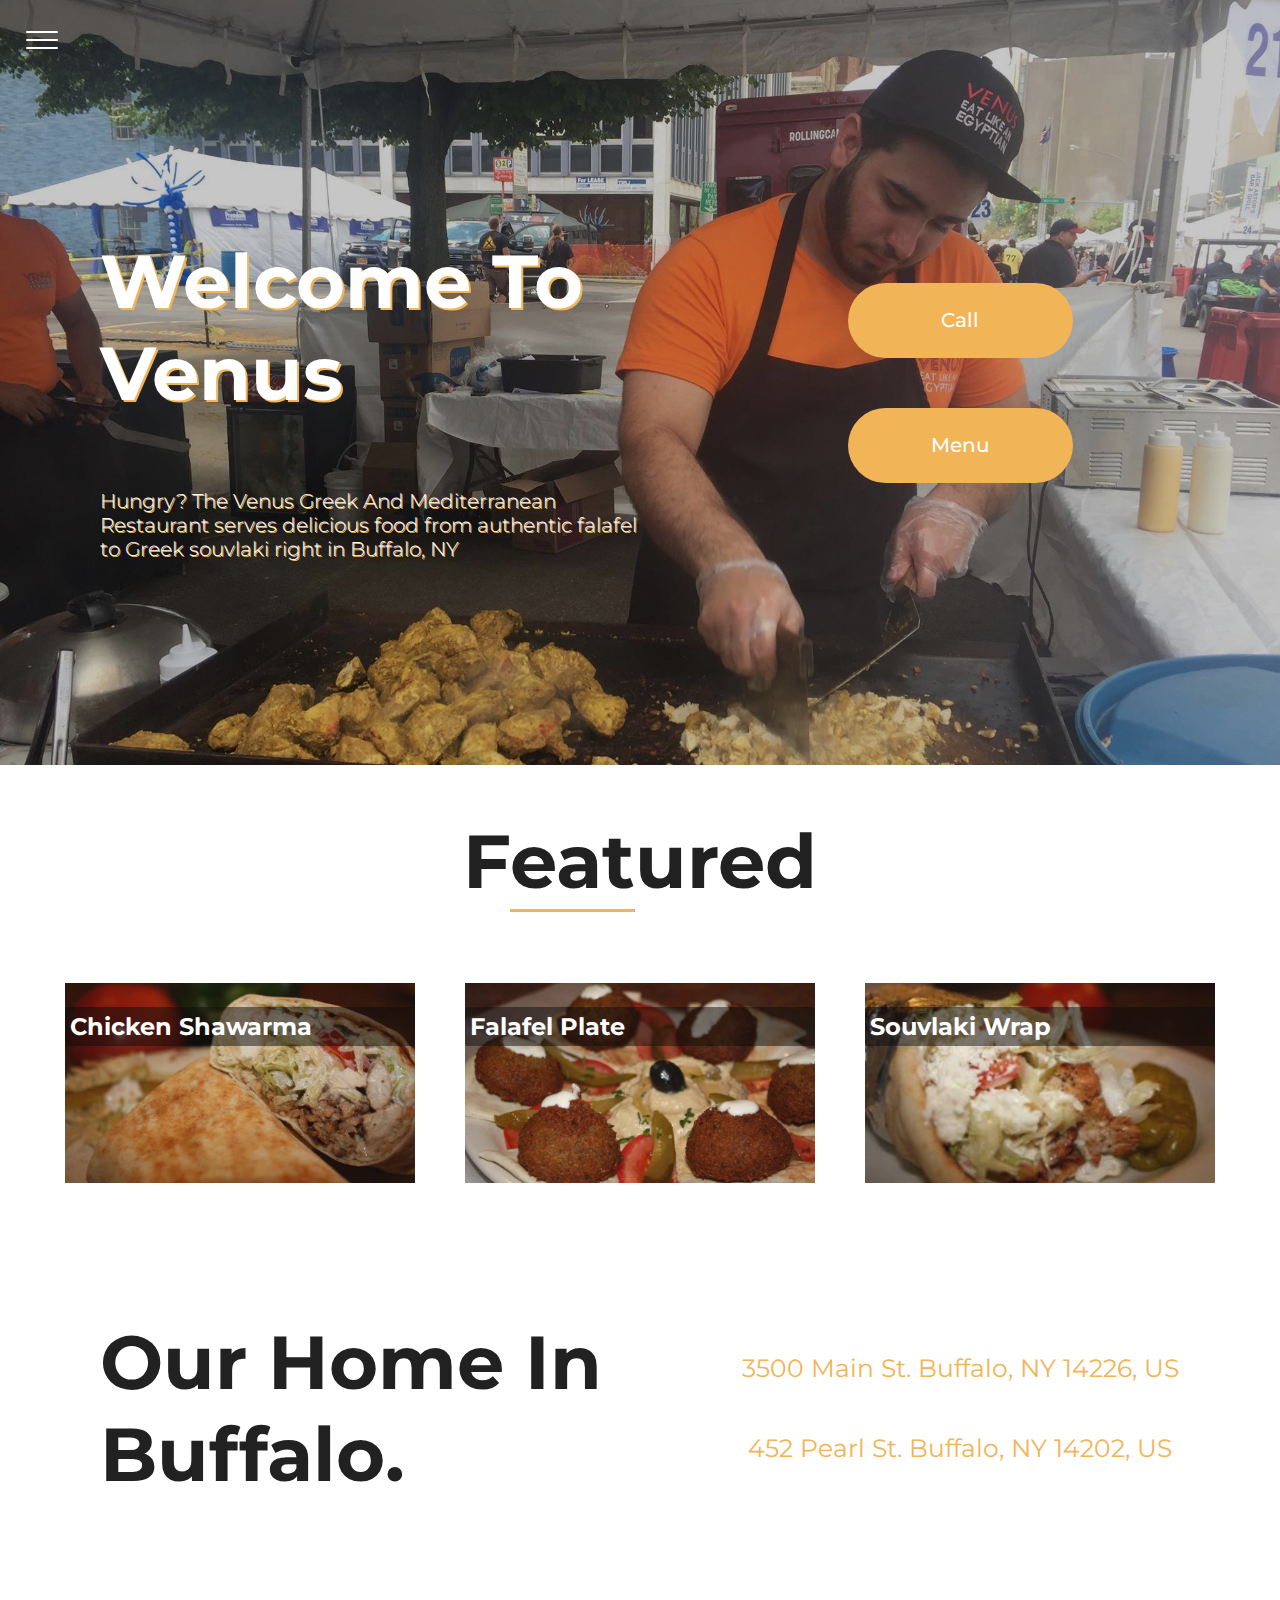
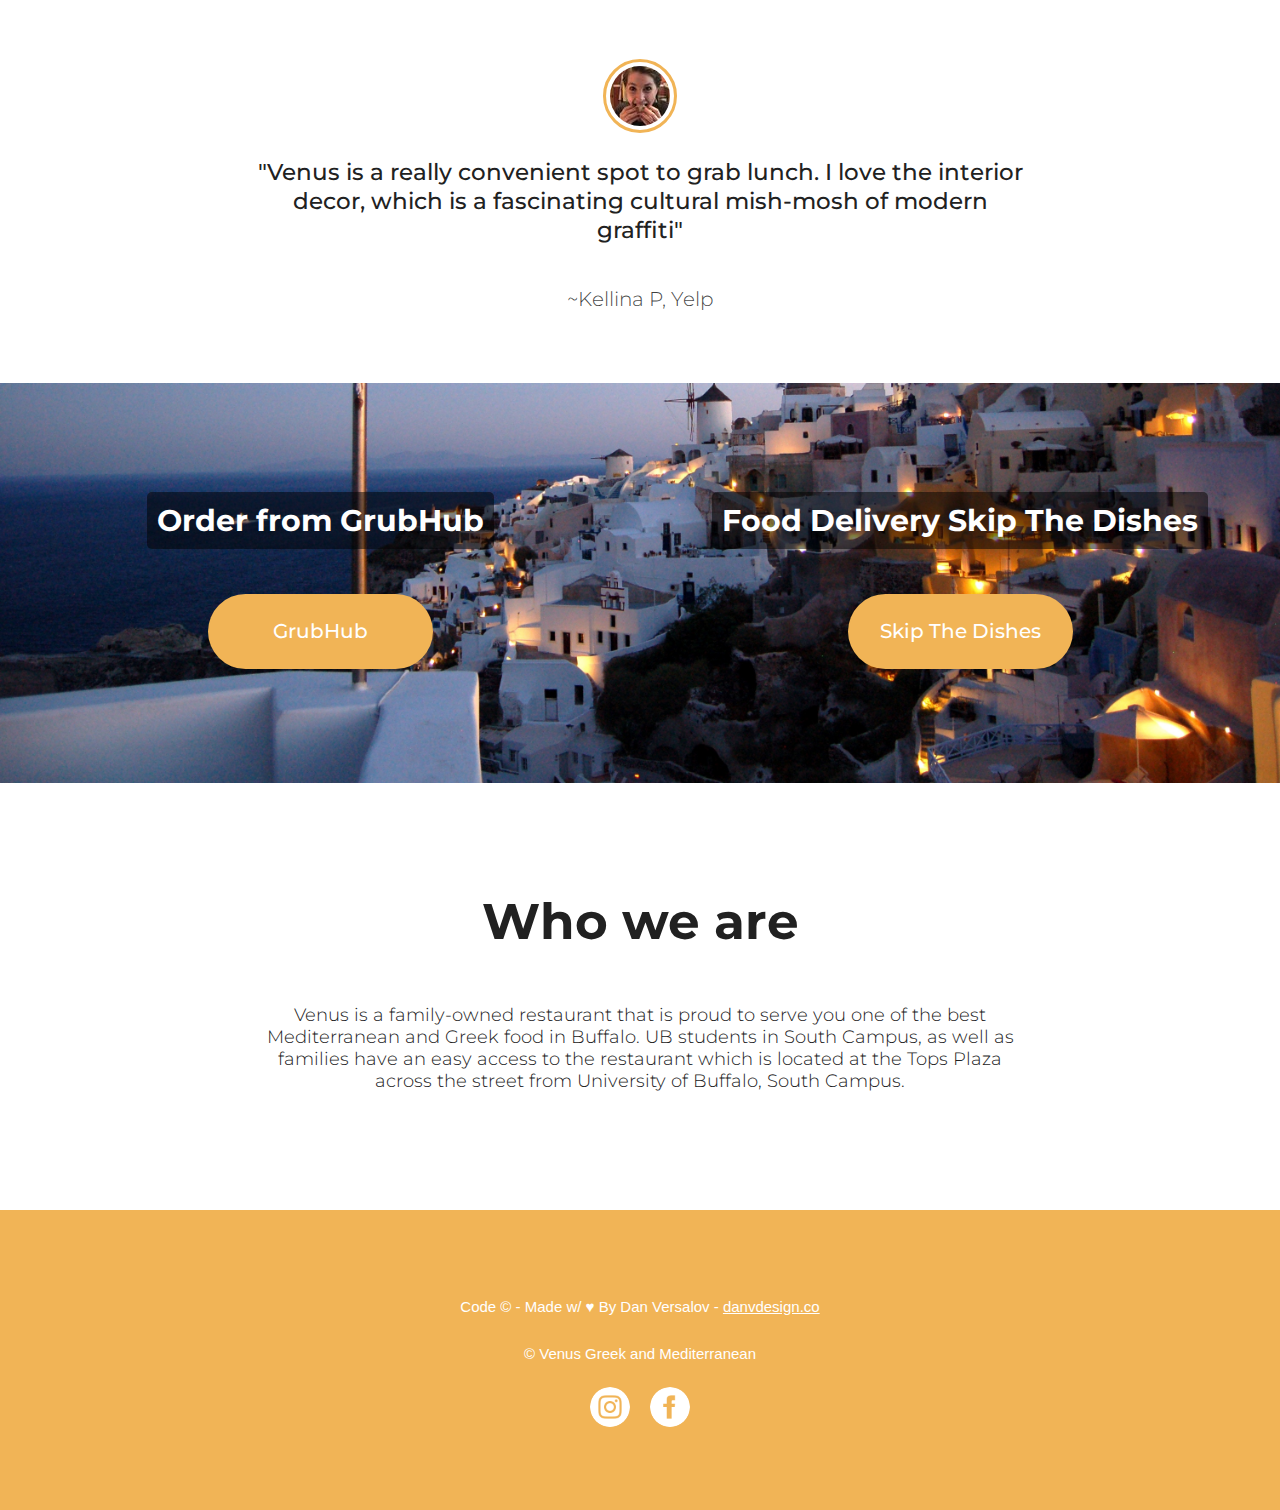
<file: index.html>
<html>

    <head>

        <title>Venus Greek and Mediterranean</title>
        <link rel="stylesheet" type="text/css" href="css/style.css">
        <meta charset="utf-8">
        <meta name="viewport" content="width=device-width; initial-scale=1; maximum-scale=1.0; minimum-scale=1.0; user-scalable=no; target-densityDpi=device-dpi">
        <meta name="description" content="Venus is a Greek and Mediterranean restaurant located in Buffalo, NY near UB South">
        <link rel="icon" type="image/png" href="img/fav.png"/>
        <link href="https://fonts.googleapis.com/css?family=Montserrat:100,300,500,700,900" rel="stylesheet">

    </head>

    <body>

        <!-- Navigation Bar -->

        <div id="navbarid" class="navbar">

            <div class="closebtn" onclick="closeNav()">

                    <div id="btn-bar-close1" class="btn-bar-close"></div>
                    <div id="btn-bar-close2" class="btn-bar-close"></div>

            </div>

            <h1><span class="redcolor">MENU</span></h1>

            <a href="index.html">Home</a>
            <a href="https://www.skipthedishes.com/venus-greek-and-mediterranean-restaurant" target="blank">Delivery</a>
            <a href="catering.html">Catering</a>
            <a href="gallery.html">Gallery</a>
            <a href="tel:7168318100">Call</a>


        </div>

        <div class="navbarbtn" onclick="openNav()">

            <div id="btn-bar-1" class="btn-bar"></div>
            <div id="btn-bar-2" class="btn-bar"></div>
            <div id="btn-bar-3" class="btn-bar"></div>

        </div>

        <!-- Top Page -->

        <div class="topPage">

          <div class="align-center">
            <div class="left-col">

                <h1>Welcome To Venus</h1>
                <p>Hungry? The Venus Greek And Mediterranean Restaurant serves delicious food from authentic falafel to Greek souvlaki right in Buffalo, NY</p>

            </div>

            <div class="right-col">

                <a class="callvenus" href="tel:7168318100">Call</a>
                <a href="menu.pdf">Menu</a>

            </div>
          </div>

        </div>

        <!-- Food SlideShow -->



        <h1 class="featuredh1">F<span class="or_underline">eat</span>ured</h1>

        <div class="fSlideShow">

            <div class="foodblock" id="food1"><h3 class="food1d">Chicken Shawarma</h3></div>
            <div class="foodblock" id="food2"><h3 class="food2d">Falafel Plate</h3></div>
            <div class="foodblock" id="food3"><h3 class="food3d">Souvlaki Wrap</h3></div>

        </div>

        <!-- Directions -->

        <div class="directions">

            <div class="left-col">

                <h1>Our Home In Buffalo.</h1>

            </div>

            <div class="right-col">

                <a target="_blank" href="https://www.google.com/maps/place/3500+Main+St,+Buffalo,+NY+14226/@42.9599116,-78.8219968,15.98z/data=!4m5!3m4!1s0x89d37294fb336295:0x3b2f9e986c2c2029!8m2!3d42.9592512!4d-78.8177168">3500 Main St. Buffalo, NY 14226, US</a>
                <a target="_blank" href="https://www.google.com/maps/place/452+Pearl+St,+Buffalo,+NY+14202/@42.8916792,-78.876155,17z/data=!3m1!4b1!4m5!3m4!1s0x89d3124fbeaf986b:0x5aaa079bbc93975!8m2!3d42.8916753!4d-78.8739663">452 Pearl St. Buffalo, NY 14202, US</a>

            </div>

        </div>

        <!-- Review -->

        <div class="review">

            <img src="img/kprofile.jpg"/>
            <h3>"Venus is a really convenient spot to grab lunch. I love the interior decor, which is a fascinating cultural mish-mosh of modern graffiti"</h3>
            <p>~Kellina P, Yelp</p>

        </div>

        <!-- Grubhub -->

        <div class="grub">

            <div class="left-col">

                <h1>Order from GrubHub</h1>
                <a target="_blank" href="https://www.grubhub.com/restaurant/venus-greek--mediterranean-3500-main-st-buffalo/299259?utm_source=http:%2F%2Fwww.venusgreekmediterranean.com&utm_medium=nitrosites&utm_campaign=order%20online&classicAffiliateId=%2Fr%2Fw%2F24085%2Frestaurant%2F299259%3Futm_source%3Dhttp:%2F%2Fwww.venusgreekmediterranean.com%26utm_medium%3Dnitrosites%26utm_campaign%3Dorder%2520online">GrubHub</a>

            </div>

            <div class="right-col">

                <h1>Food Delivery Skip The Dishes</h1>
                <a target="_blank" href="https://www.skipthedishes.com/venus-greek-and-mediterranean-restaurant">Skip The Dishes</a>

            </div>

        </div>

        <!-- Question -->

        <div class="question">

            <h1>Who we are</h1>
            <p>

                Venus is a family-owned restaurant that is proud to serve you
                one of the best Mediterranean and Greek food in Buffalo. UB
                students in South Campus, as well as families have an easy
                access to the restaurant which is located at the Tops Plaza
                across the street from University of Buffalo, South Campus.

            </p>

        </div>

        <!-- Bottom -->

        <div class="bottom">

            <p>Code &copy; - Made w/ ♥ By Dan Versalov - <a target="_blank" href="http://danvdesign.co">danvdesign.co</a></p>

            <p>&copy; Venus Greek and Mediterranean</p>

            <div class="icon-row">
                <div class="icon">
                    <a target="blank" href="https://www.instagram.com/venus_buffalo/?hl=en"><img src="img/instagram.png"></a>
                </div>
                <div class="icon">
                    <a target="blank" href="https://www.facebook.com/venus.buffalo/"><img src="img/facebook.png"></a>
                </div>

            </div>

        </div>

        <script
            src="https://code.jquery.com/jquery-3.1.1.min.js"
            integrity="sha256-hVVnYaiADRTO2PzUGmuLJr8BLUSjGIZsDYGmIJLv2b8="
            crossorigin="anonymous"></script>
        <script src="js/script.js"></script>

    </body>

</html>
</file>
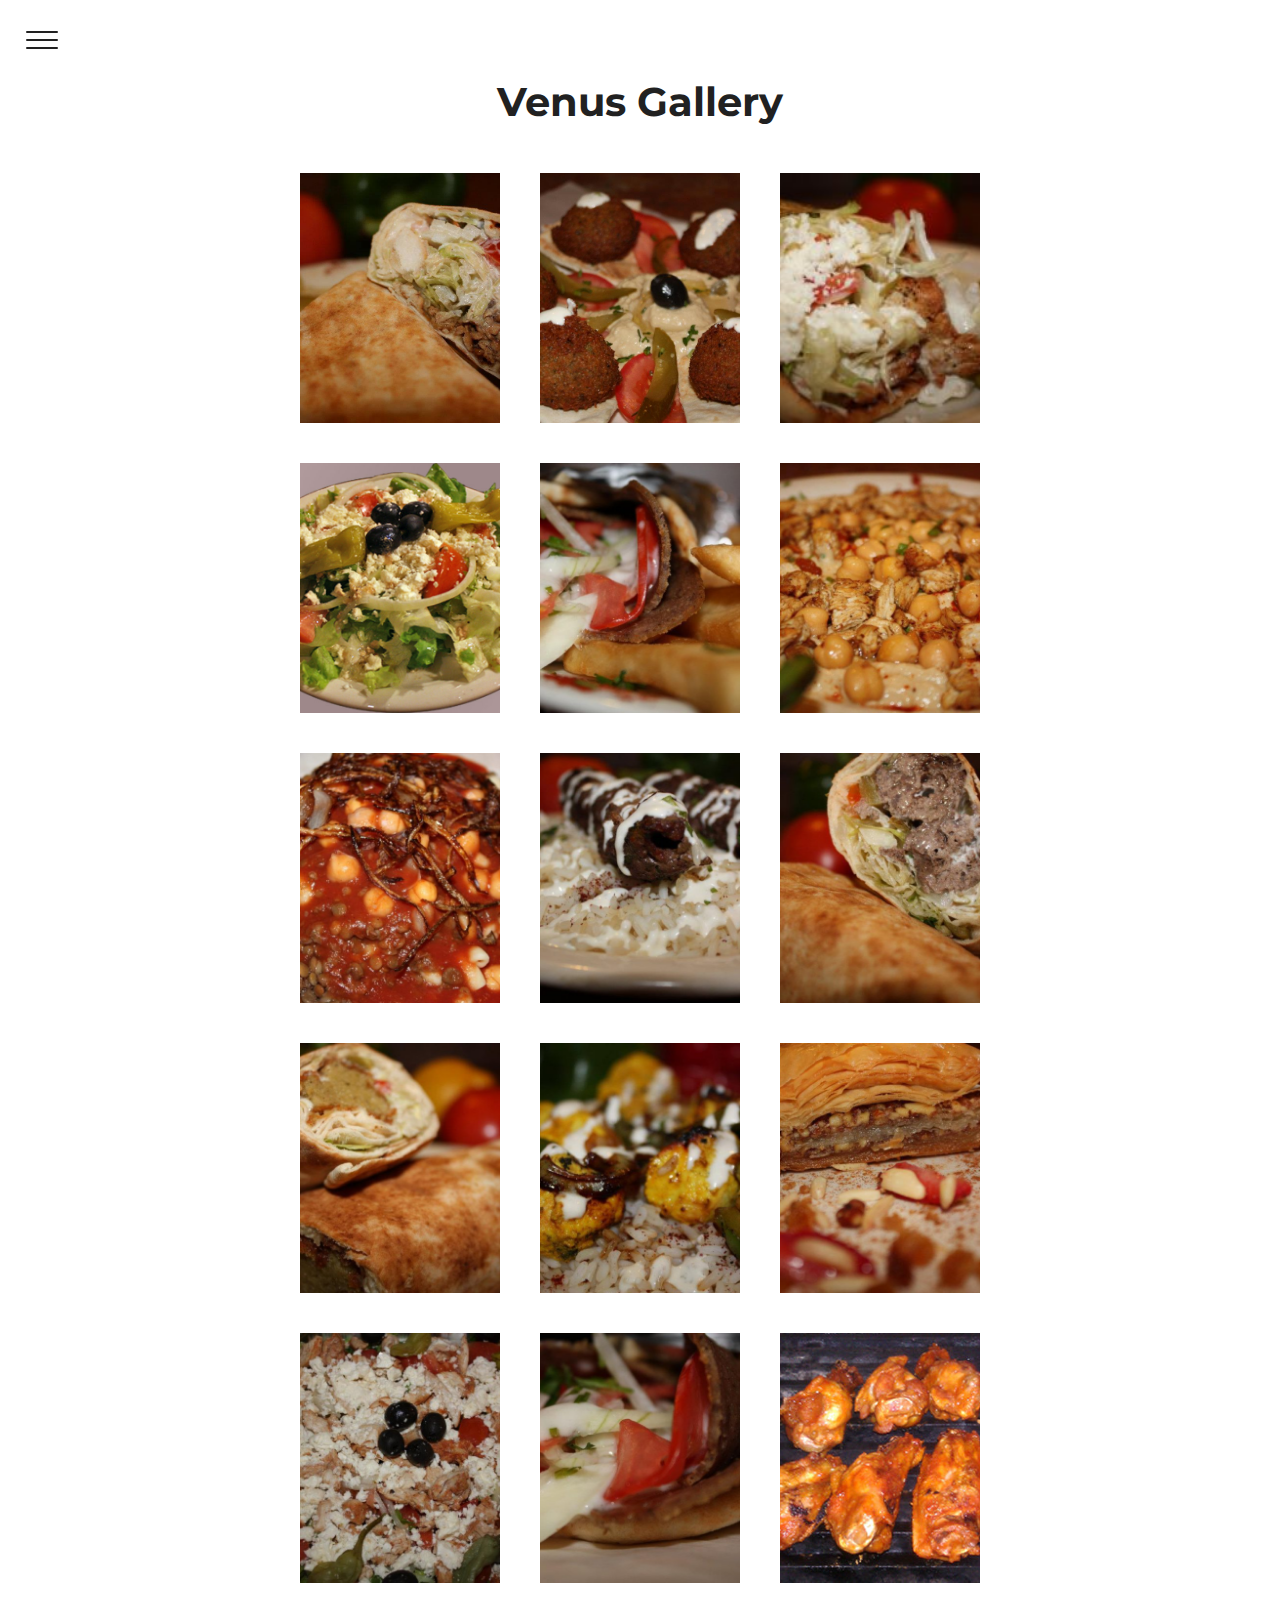
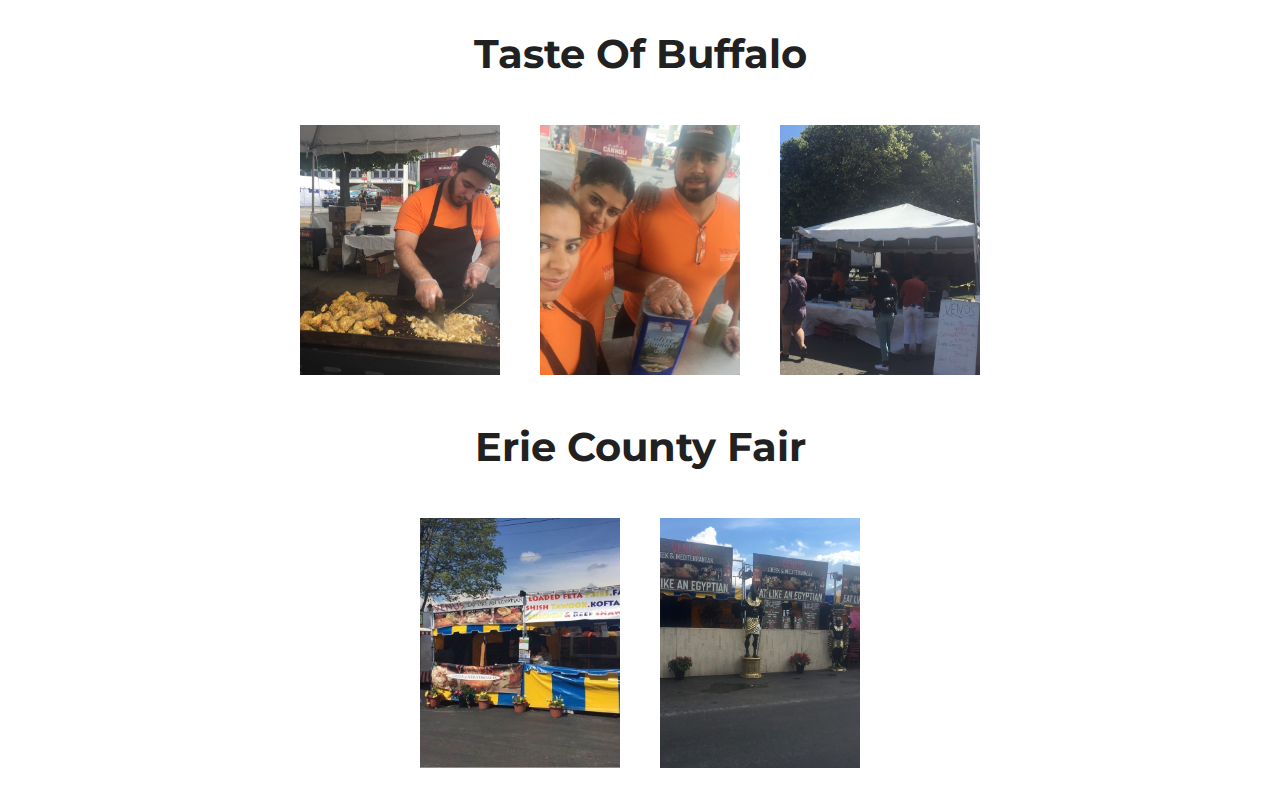
<file: gallery.html>
<html>

    <head>

        <title>Venus Greek and Mediterranean - Gallery</title>
        <link rel="stylesheet" type="text/css" href="css/menu.css">
        <meta charset="utf-8">
        <meta name="viewport" content="width=device-width; initial-scale=1; maximum-scale=1.0; minimum-scale=1.0; user-scalable=no; target-densityDpi=device-dpi">
        <link rel="icon" type="image/png" href="img/fav.png" />
        <link href="https://fonts.googleapis.com/css?family=Montserrat:100,300,500,700,900" rel="stylesheet">

    </head>

    <body>

      <!-- Navigation Bar -->

      <div id="navbarid" class="navbar">

          <div class="closebtn" onclick="closeNav()">

                  <div id="btn-bar-close1" class="btn-bar-close"></div>
                  <div id="btn-bar-close2" class="btn-bar-close"></div>

          </div>

          <h1><span class="redcolor">MENU</span></h1>

          <a href="index.html">Home</a>
          <a href="https://www.skipthedishes.com/venus-greek-and-mediterranean-restaurant" target="blank">Delivery</a>
          <a href="catering.html">Catering</a>
          <a href="gallery.html">Gallery</a>
          <a href="tel:7168318100">Contact</a>


      </div>

      <div class="navbarbtn" onclick="openNav()">

          <div id="btn-bar-1" class="btn-bar"></div>
          <div id="btn-bar-2" class="btn-bar"></div>
          <div id="btn-bar-3" class="btn-bar"></div>

      </div>

        <div class="gallery">

            <h1>Venus Gallery</h1>

            <div class="gallery-photo">

                <div class="foodblock" id="food1"></div>
                <div class="foodblock" id="food2"></div>
                <div class="foodblock" id="food3"></div>
                <div class="foodblock" id="food4"></div>
                <div class="foodblock" id="food5"></div>
                <div class="foodblock" id="food6"></div>
                <div class="foodblock" id="food7"></div>
                <div class="foodblock" id="food8"></div>
                <div class="foodblock" id="food9"></div>
                <div class="foodblock" id="food10"></div>
                <div class="foodblock" id="food11"></div>
                <div class="foodblock" id="food12"></div>
                <div class="foodblock" id="food13"></div>
                <div class="foodblock" id="food14"></div>
                <div class="foodblock" id="food15"></div>

            </div>

            <h1>Taste Of Buffalo</h1>

            <div class="gallery-photo">

                <div class="foodblock" id="food24"></div>
                <div class="foodblock" id="buff1"></div>
                <div class="foodblock" id="buff2"></div>

            </div>

            <h1>Erie County Fair</h1>

            <div class="gallery-photo">

                <div class="foodblock" id="food23"></div>
                <div class="foodblock" id="food25"></div>

            </div>

        </div>

        <script
            src="https://code.jquery.com/jquery-3.1.1.min.js"
            integrity="sha256-hVVnYaiADRTO2PzUGmuLJr8BLUSjGIZsDYGmIJLv2b8="
            crossorigin="anonymous"></script>
        <script src="js/script.js"></script>

    </body>

</html>
</file>
<file: css/style.css>
/* Universal */

html, body {

    margin: 0;
    padding: 0;

}

html {

    font-size: 20px;

}

.redcolor {

    color: #F1B456;

}

.or_underline {

  border-bottom: 3px solid #F1B456;
  padding-bottom: 2px;

}

/* NavBar BTN OPEN */

.navbarbtn {

    position: fixed;
    top: 25;
    left: 20;
    z-index: 2;
    cursor: pointer;

}

.btn-bar {

    height: 2px;
    margin: 6px;
    width: 32px;
    border-radius: 1px;
    background-color: #fff;
    transition: all 0.3s ease;

}

/* NavBar BTN CLOSE */

.btn-bar-close {

    height: 2px;
    margin: 6px;
    width: 32px;
    border-radius: 1px;
    background-color: #212121;
    transition: all 0.3s ease;

}

.closebtn {

    position: absolute;
    top: 25;
    left: 20;
    cursor: pointer;

}

/* NavBar */

.navbar {

    height: 100%;
    width: 0%;
    position: fixed;
    z-index: 1005;
    top: 0;
    left: 0;
    background-color: #fff;
    overflow-x: hidden;
    transition: 0.5s;
    display: flex;
    flex-direction: column;
    justify-content: center;
    align-items: center;

}

.navbar h1 {

    font-family: "Montserrat", sans-serif;
    font-size: 30px;
    letter-spacing: 5px;
    text-transform: uppercase;
    font-weight: 400;
    padding-top: 50px;
    color: #212121;
    text-align: center;

}

.navbar ul {

    list-style-type: none;

}

.navbar a {

    font-family: "Montserrat", sans-serif;
    font-size: 20px;
    letter-spacing: 5px;
    text-transform: uppercase;
    font-weight: 300;
    padding-top: 30px;
    color: #212121;
    text-decoration: none;
    position: relative;
    display: block;

}

.navbar a:before {

    content: "";
    position: absolute;
    width: 100%;
    height: 2px;
    bottom: 0;
    left: 0;
    background-color: #000;
    visibility: hidden;
    -webkit-transform: scaleX(0);
    transform: scaleX(0);
    -webkit-transition: all 0.3s ease-in-out 0s;
    transition: all 0.3s ease-in-out 0s;

}

.navbar a:hover:before {

    visibility: visible;
    -webkit-transform: scaleX(1);
    transform: scaleX(1);

}

/* Top Page */

.topPage {

    height: 85%;
    width: 100%;
    min-height: 600px;
    background-image: url("../img/venus2.jpg");
    background-size: cover;
    background-position: center;
    background-repeat: no-repeat;
    background-attachment: fixed;
    display: flex;
    justify-content: center;
    align-items: center;

}

.topPage h1 {

    color: #fff;
    font-family: "Montserrat", Avenir, sans-serif;
    font-weight: 700;
    font-size: 75px;
    padding-left: 100px;
    text-shadow: 2px 2px #F1B456;

}

.topPage p {

    color: #fff;
    font-family: "Montserrat", Avenir, sans-serif;
    font-weight: 300;
    font-size: 20px;
    padding-left: 100px;
    text-shadow: 1px 1px #F1B456;

}

.topPage .left-col {

    display: flex;
    flex-direction: column;
    justify-content: center;
    height: 85%;
    float: left;
    width: 50%;

}

.topPage .right-col {

    display: flex;
    flex-direction: column;
    justify-content: center;
    align-items: center;
    height: 85%;
    float: right;
    width: 50%;

}

.topPage .right-col a {

    text-decoration: none;
    background-color: #F1B456;
    color: #fff;
    font-family: "Montserrat", Avenir, sans-serif;
    font-weight: 500;
    height: 75px;
    width: 225px;
    display: flex;
    justify-content: center;
    align-items: center;
    margin: 25px;
    border-radius: 50px;
    transition: all 0.3s ease;

}

.topPage .right-col a:hover {

    transition: all 0.3s ease;
    color: #F1B456;
    background-color: #fff;

}

/* Food SlideShow */

.featuredh1 {

    text-align: center;
    color: #212121;
    font-family: "Montserrat", Avenir, sans-serif;
    font-weight: 700;
    font-size: 75px;

}

.fSlideShow {

    display: flex;
    flex-wrap: wrap;
    justify-content: center;
    align-items: center;

}

#food1 {

    background-image: url("../img/dispfood1.jpg");
    background-size: cover;
    background-position: center;
    background-repeat: no-repeat;

}

#food1:hover {

    transition: all 0.3s ease;
    background-position: top;

}

#food2:hover {

    transition: all 0.3s ease;
    background-position: top;

}

#food3:hover {

    transition: all 0.3s ease;
    background-position: top;

}

#food2 {

    background-image: url("../img/dispfood2.jpg");
    background-size: cover;
    background-position: center;
    background-repeat: no-repeat;

}

#food3 {

    background-image: url("../img/dispfood3.jpg");
    background-size: cover;
    background-position: center;
    background-repeat: no-repeat;

}

.foodblock {

    height: 200px;
    width: 350px;
    margin: 25px;
    background-color: #eee;
    cursor: pointer;
    transition: all 0.3s ease;
    opacity: 0.95;

}

.foodblock h3 {

    color: #fff;
    font-family: "Montserrat", Avenir, sans-serif;
    font-weight: 700;
    font-size: 24px;
    padding: 10px;
    background-color: rgba(0,0,0,.5);
    padding: 5px;
    border-radius: 2px;

}

/* Directions */

.directions .left-col {

    display: flex;
    flex-direction: column;
    justify-content: center;
    height: 400px;
    float: left;
    width: 50%;

}

.directions .right-col {

    display: flex;
    flex-direction: column;
    justify-content: center;
    align-items: center;
    height: 400px;
    float: right;
    width: 50%;

}

.directions h1 {

    color: #212121;
    font-family: "Montserrat", Avenir, sans-serif;
    font-weight: 700;
    font-size: 75px;
    padding-left: 100px;

}

.directions a {

    text-decoration: none;
    color: rgba(241, 180, 86, 1);
    font-family: "Montserrat", Avenir, sans-serif;
    font-size: 25px;
    margin: 25px;
    transition: all 0.3s ease;

}

.directions a:hover {

    transition: all 0.3s ease;
    color: rgba(241, 180, 86, .75);

}

.review {

    height: 375px;
    width: 100%;
    display: flex;
    justify-content: center;
    align-items: center;
    flex-direction: column;

}

.review img {

    border-radius: 50%;
    border: 3px solid rgba(241, 180, 86, 1);
    padding: 4px;

}

.review h3 {

    color: #212121;
    text-align: center;
    font-family: "Montserrat", Avenir, sans-serif;
    font-weight: 500;
    padding-left: 20%;
    padding-right: 20%;

}

.review p {

    color: rgba(0,0,0,.75);
    text-align: center;
    font-family: "Montserrat", Avenir, sans-serif;
    font-weight: 300;

}

/* Grubhub and other links */

.grub {

    height: 400px;
    width: 100%;
    background-image: url("../img/bk2.jpg");
    background-size: cover;
    background-position: bottom;
    background-repeat: no-repeat;
    display: flex;
    justify-content: center;
    align-items: center;


}

.grub .left-col {

    display: flex;
    flex-direction: column;
    justify-content: center;
    align-items: center;
    height: 400px;
    float: left;
    width: 50%;

}

.grub .right-col {

    display: flex;
    flex-direction: column;
    justify-content: center;
    align-items: center;
    height: 400px;
    float: left;
    width: 50%;

}

.grub h1 {

    color: #fff;
    font-family: "Montserrat", Avenir, sans-serif;
    font-weight: 700;
    font-size: 30px;
    background-color: rgba(0,0,0,.5);
    padding: 10px;
    border-radius: 5px;
    text-align: center;

}

.grub a {

    text-decoration: none;
    background-color: #F1B456;
    color: #fff;
    font-family: "Montserrat", Avenir, sans-serif;
    font-weight: 500;
    height: 75px;
    width: 225px;
    display: flex;
    justify-content: center;
    align-items: center;
    margin: 25px;
    border-radius: 50px;
    transition: all 0.3s ease;

}

.grub a:hover {

    transition: all 0.3s ease;
    color: #F1B456;
    background-color: #fff;

}

/* Question */

.question {

    display: flex;
    justify-content: center;
    align-items: center;
    flex-direction: column;

}

.question h1 {

    padding-top: 75px;
    color: #212121;
    font-family: "Montserrat", Avenir, sans-serif;
    font-weight: 700;
    font-size: 50px;
    text-align: center;

}

.question p {

    color: #212121;
    font-family: "Montserrat", Avenir, sans-serif;
    font-weight: 300;
    font-size: 18px;
    padding-bottom: 100px;
    padding-left: 20%;
    padding-right: 20%;
    text-align: center;

}

.question a {

    text-decoration: none;
    background-color: #F1B456;
    color: #fff;
    font-family: "Montserrat", Avenir, sans-serif;
    font-weight: 500;
    height: 75px;
    width: 225px;
    display: flex;
    justify-content: center;
    align-items: center;
    margin: 25px;
    border-radius: 50px;
    transition: all 0.3s ease;
    margin-bottom: 25px;

}

.question a:hover {

    transition: all 0.3s ease;
    background-color: rgba(241, 180, 86, .75);

}

/* Bottom */

.bottom {

    height: 300px;
    width: 100%;
    background-color: #F1B456;
    display: flex;
    flex-direction: column;
    align-content: space-around;
    align-items: center;
    justify-content: center;

}

.bottom p {

    text-align: center;
    font-family: "Lato", sans-serif;
    font-weight: 300;
    color: #fff;
    font-size: 15px;

}

.bottom a {

    font-family: "Lato", sans-serif;
    font-weight: 300;
    color: #fff;
    font-size: 15px;

}

.icon-row {

    display: flex;
    justify-content: center;
    align-items: center;

}

.bottom img {

    height: 40px;
    width: 40px;
    transition: all 0.2s ease;
    margin: 10px;
    border-radius: 50%;
    transition: all 0.3s ease;

}

.bottom img:hover {

    background-color: #212121;
    border-radius: 50%;
    transition: all 0.3s ease;

}

/* Media Queries */

@media screen and (max-width: 768px) {

    .topPage {

        background-attachment: inherit;

    }

    .topPage .left-col {

        flex-direction: column;
        height: 42.5%;
        float: none;
        width: 100%;
        align-items: center;

    }

    .topPage .right-col {

        flex-direction: row;
        height: 42.5%;
        float: none;
        width: 100%;

    }

    .topPage h1 {

        font-size: 50px;
        padding-left: 10px;
        padding-right: 10px;
        text-align: center;
        padding-top: 75px;

    }

    .topPage p {

        text-align: center;
        padding-right: 10px;
        padding-left: 10px;

    }

    .topPage .right-col a {

        font-weight: 300;
        font-size: 18px;
        height: 60px;
        width: 100px;

    }

    .featuredh1 {

        font-size: 55px;

    }

    .foodblock {

        height: 175px;
        width: 275px;

    }

    .foodblock h3 {

        font-size: 20px;

    }

    .directions {

        height: 600px;

    }

    .directions .left-col {

        height: 300px;
        width: 100%;
        float: none;
        justify-content: center;
        align-items: center;

    }

    .directions h1 {

        font-size: 50px;
        padding-left: 25px;

    }

    .directions .right-col {

        height: 200px;
        width: 100%;
        float: none;

    }

    .review h3 {

        font-size: 20px;

    }

    .grub h1 {

        font-size: 20px;

    }

    .grub {

      height: 600px;
      flex-direction: column;

    }

    .grub .left-col {

      width: 100%;
      height: 300px;

    }

    .grub .right-col {

      width: 100%;
      height: 300px;

    }

    .grub a {

        font-weight: 300;
        font-size: 18px;
        height: 65px;
        width: 150px;

    }

    .question h1 {

        font-size: 30px;

    }

}
</file>
<file: css/menu.css>
/* Universal */

html, body {

    margin: 0;
    padding: 0;

}

html {

    font-size: 20px;

}

.redcolor {

    color: #F1B456;

}

.or_underline {

  border-bottom: 3px solid #F1B456;
  padding-bottom: 2px;

}

/* NavBar BTN OPEN */

.navbarbtn {

    position: fixed;
    top: 25;
    left: 20;
    z-index: 2;
    cursor: pointer;

}

.btn-bar {

    height: 2px;
    margin: 6px;
    width: 32px;
    border-radius: 1px;
    background-color: #212121;
    transition: all 0.3s ease;

}

/* NavBar BTN CLOSE */

.btn-bar-close {

    height: 2px;
    margin: 6px;
    width: 32px;
    border-radius: 1px;
    background-color: #212121;
    transition: all 0.3s ease;

}

.closebtn {

    position: absolute;
    top: 25;
    left: 20;
    cursor: pointer;

}

/* NavBar */

.navbar {

    height: 100%;
    width: 0%;
    position: fixed;
    z-index: 1005;
    top: 0;
    left: 0;
    background-color: #fff;
    overflow-x: hidden;
    transition: 0.5s;
    display: flex;
    flex-direction: column;
    justify-content: center;
    align-items: center;

}

.navbar h1 {

    font-family: "Montserrat", sans-serif;
    font-size: 30px;
    letter-spacing: 5px;
    text-transform: uppercase;
    font-weight: 400;
    padding-top: 50px;
    color: #212121;
    text-align: center;

}

.navbar ul {

    list-style-type: none;

}

.navbar a {

    font-family: "Montserrat", sans-serif;
    font-size: 20px;
    letter-spacing: 5px;
    text-transform: uppercase;
    font-weight: 300;
    padding-top: 30px;
    color: #212121;
    text-decoration: none;
    position: relative;
    display: block;

}

.navbar a:before {

    content: "";
    position: absolute;
    width: 100%;
    height: 2px;
    bottom: 0;
    left: 0;
    background-color: #000;
    visibility: hidden;
    -webkit-transform: scaleX(0);
    transform: scaleX(0);
    -webkit-transition: all 0.3s ease-in-out 0s;
    transition: all 0.3s ease-in-out 0s;

}

.navbar a:hover:before {

    visibility: visible;
    -webkit-transform: scaleX(1);
    transform: scaleX(1);

}

/* Menu */

.menu {

    text-align: center;
    background-color: #F1B456;
    padding-top: 50px;

}

.menu a {

    text-decoration: none;
    background-color: #fff;
    color: #F1B456;
    font-family: "Montserrat", Avenir, sans-serif;
    font-weight: 500;
    height: 75px;
    width: 225px;
    display: flex;
    justify-content: center;
    align-items: center;
    margin: 25px;
    border-radius: 50px;
    transition: all 0.3s ease;

}

.menu a:hover {

    transition: all 0.3s ease;
    background-color: rgba(255, 255, 255, .75);

}

.menublock h1 {

    padding-top: 50px;
    color: #212121;
    font-family: "Montserrat", Avenir, sans-serif;


}

.menublock p {

    color: #212121;
    font-family: "Montserrat", Avenir, sans-serif;
    font-weight: 300;

}

#lastblock {

    padding-bottom: 50px;
    margin-bottom: 0px;

}

/* Gallery */

.gallery {

    text-align: center;
    padding-top: 50px;
    margin: 0 auto;
    width: 65%;

}

.gallery h1 {

    color: #212121;
    font-family: "Montserrat", Avenir, sans-serif;

}

.gallery-photo {

    display: flex;
    flex-wrap: wrap;
    justify-content: center;
    align-items: center;

}

.foodblock {

    height: 250px;
    width: 200px;
    margin: 20px;
    transition: all 0.3s ease;

}

#food1 {

    background-image: url("../img/dispfood1.jpg");
    background-size: cover;
    background-position: center;
    background-repeat: no-repeat;

}

#food2 {

    background-image: url("../img/dispfood2.jpg");
    background-size: cover;
    background-position: center;
    background-repeat: no-repeat;

}

#food3 {

    background-image: url("../img/dispfood3.jpg");
    background-size: cover;
    background-position: center;
    background-repeat: no-repeat;

}

#food4 {

    background-image: url("../img/dispfood4.jpg");
    background-size: cover;
    background-position: center;
    background-repeat: no-repeat;

}

#food5 {

    background-image: url("../img/dispfood5.jpg");
    background-size: cover;
    background-position: center;
    background-repeat: no-repeat;

}

#food6 {

    background-image: url("../img/dispfood6.jpg");
    background-size: cover;
    background-position: center;
    background-repeat: no-repeat;

}

#food7 {

    background-image: url("../img/dispfood7.jpg");
    background-size: cover;
    background-position: center;
    background-repeat: no-repeat;

}

#food8 {

    background-image: url("../img/dispfood8.jpg");
    background-size: cover;
    background-position: center;
    background-repeat: no-repeat;

}

#food9 {

    background-image: url("../img/dispfood9.jpg");
    background-size: cover;
    background-position: center;
    background-repeat: no-repeat;

}

#food10 {

    background-image: url("../img/dispfood10.jpg");
    background-size: cover;
    background-position: center;
    background-repeat: no-repeat;

}

#food11 {

    background-image: url("../img/dispfood11.jpg");
    background-size: cover;
    background-position: center;
    background-repeat: no-repeat;

}

#food12 {

    background-image: url("../img/dispfood12.jpg");
    background-size: cover;
    background-position: center;
    background-repeat: no-repeat;

}

#food13 {

    background-image: url("../img/dispfood13.jpg");
    background-size: cover;
    background-position: center;
    background-repeat: no-repeat;

}

#food14 {

    background-image: url("../img/dispfood14.jpg");
    background-size: cover;
    background-position: center;
    background-repeat: no-repeat;

}

#food15 {

    background-image: url("../img/dispfood15.jpg");
    background-size: cover;
    background-position: center;
    background-repeat: no-repeat;

}

#food16 {

    background-image: url("../img/dispfood16.JPG");
    background-size: cover;
    background-position: center;
    background-repeat: no-repeat;

}

#food17 {

    background-image: url("../img/dispfood17.JPG");
    background-size: cover;
    background-position: center;
    background-repeat: no-repeat;

}

#food18 {

    background-image: url("../img/dispfood18.JPG");
    background-size: cover;
    background-position: center;
    background-repeat: no-repeat;

}

#food19 {

    background-image: url("../img/dispfood19.JPG");
    background-size: cover;
    background-position: center;
    background-repeat: no-repeat;

}

#food20 {

    background-image: url("../img/dispfood20.JPG");
    background-size: cover;
    background-position: center;
    background-repeat: no-repeat;

}

#food21 {

    background-image: url("../img/dispfood21.JPG");
    background-size: cover;
    background-position: center;
    background-repeat: no-repeat;

}

#food22 {

    background-image: url("../img/dispfood22.JPG");
    background-size: cover;
    background-position: center;
    background-repeat: no-repeat;

}

#food23 {

    background-image: url("../img/dispfood23.JPG");
    background-size: cover;
    background-position: center;
    background-repeat: no-repeat;

}

#food24 {

    background-image: url("../img/dispfood24.JPG");
    background-size: cover;
    background-position: center;
    background-repeat: no-repeat;

}

#food25 {

    background-image: url("../img/dispfood25.JPG");
    background-size: cover;
    background-position: center;
    background-repeat: no-repeat;

}

#food26 {

    background-image: url("../img/dispfood26.JPG");
    background-size: cover;
    background-position: center;
    background-repeat: no-repeat;

}

#food27 {

    background-image: url("../img/dispfood27.JPG");
    background-size: cover;
    background-position: center;
    background-repeat: no-repeat;

}

#food28 {

    background-image: url("../img/dispfood28.JPG");
    background-size: cover;
    background-position: center;
    background-repeat: no-repeat;

}

#buff1 {

    background-image: url("../img/buff1.JPG");
    background-size: cover;
    background-position: center;
    background-repeat: no-repeat;

}

#buff2 {

    background-image: url("../img/buff2.JPG");
    background-size: cover;
    background-position: center;
    background-repeat: no-repeat;

}

#cat1 {

    background-image: url("../img/cat1.JPG");
    background-size: cover;
    background-position: center;
    background-repeat: no-repeat;

}

#cat2 {

    background-image: url("../img/cat2.JPG");
    background-size: cover;
    background-position: center;
    background-repeat: no-repeat;

}

#cat3 {

    background-image: url("../img/cat3.JPG");
    background-size: cover;
    background-position: center;
    background-repeat: no-repeat;

}

#cat4 {

    background-image: url("../img/cat4.JPG");
    background-size: cover;
    background-position: center;
    background-repeat: no-repeat;

}

/* Catering */

.catering {

    background-color: #fff;
    text-align: center;
    padding-top: 50px;
    margin: 0 auto;
    width: 70%;

}

.catering h1 {

    color: #212121;
    font-family: "Montserrat", Avenir, sans-serif;

}

.catering a {

    color: #F1B456;
    text-decoration: none;
    font-family: "Montserrat", Avenir, sans-serif;
    transition: all 0.3s ease;

}

.catering a:hover {

    transition: all 0.3s ease;

}
</file>
